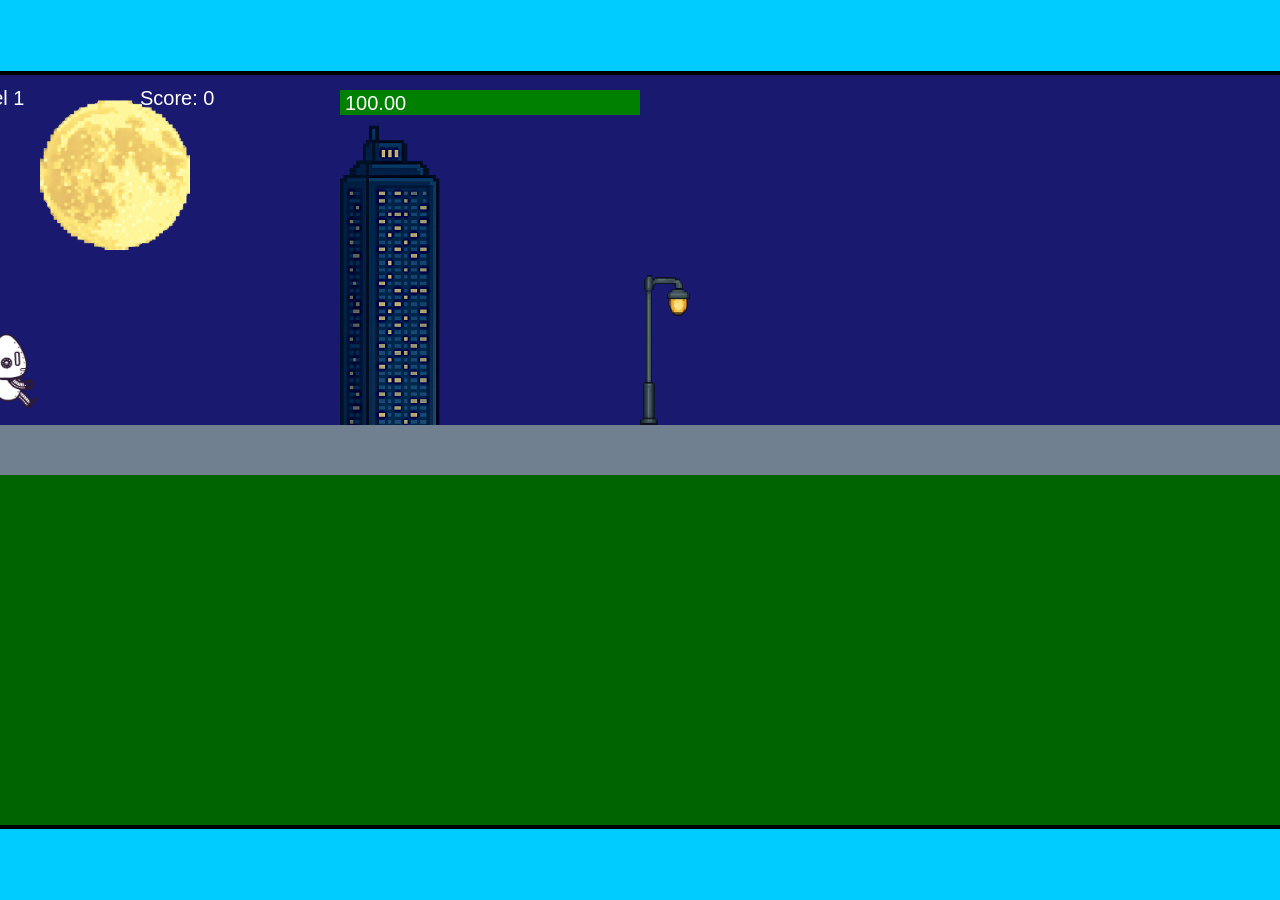
<file: fsd-projects/runtime/index.html>
<!DOCTYPE html>
<html lang="en">
  <head>
    <meta charset="UTF-8" />
    <meta name="viewport" content="width=device-width, initial-scale=1.0" />
    <title>Runtime Neo</title>
    <link rel="stylesheet" href="runtime.css" />
    <script src="https://code.jquery.com/jquery-3.1.0.js"></script>
    <script src="setup.js"></script>
    <script src="levels.js"></script>
    <script src="scenery.js"></script>
    <script src="student.js"></script>
    <script src="main.js"></script>
  </head>
  <body id="body">
    <canvas id="gameCanvas" width="1400" height="750"></canvas>
    <img id="player" src="images/halle.png" />
    <img id="projectile" src="images/projectile.png" />
    <img id="basicPlatform" src="images/interactable/basicPlatform.png" />
    <img id="spikes" src="images/interactable/spikes.png" />
    <img id="bug" src="images/interactable/bug.png" />
    <img id="healthUp" src="images/interactable/healthUp.png" />
    <img id="flag" src="images/interactable/flag.png" />
    <img id="moon" src="images/backgrounds/moon.png" />
    <img id="building" src="images/backgrounds/building.png" />
    <img id="lamp" src="images/backgrounds/lamp.png" />
  </body>
</html>
</file>
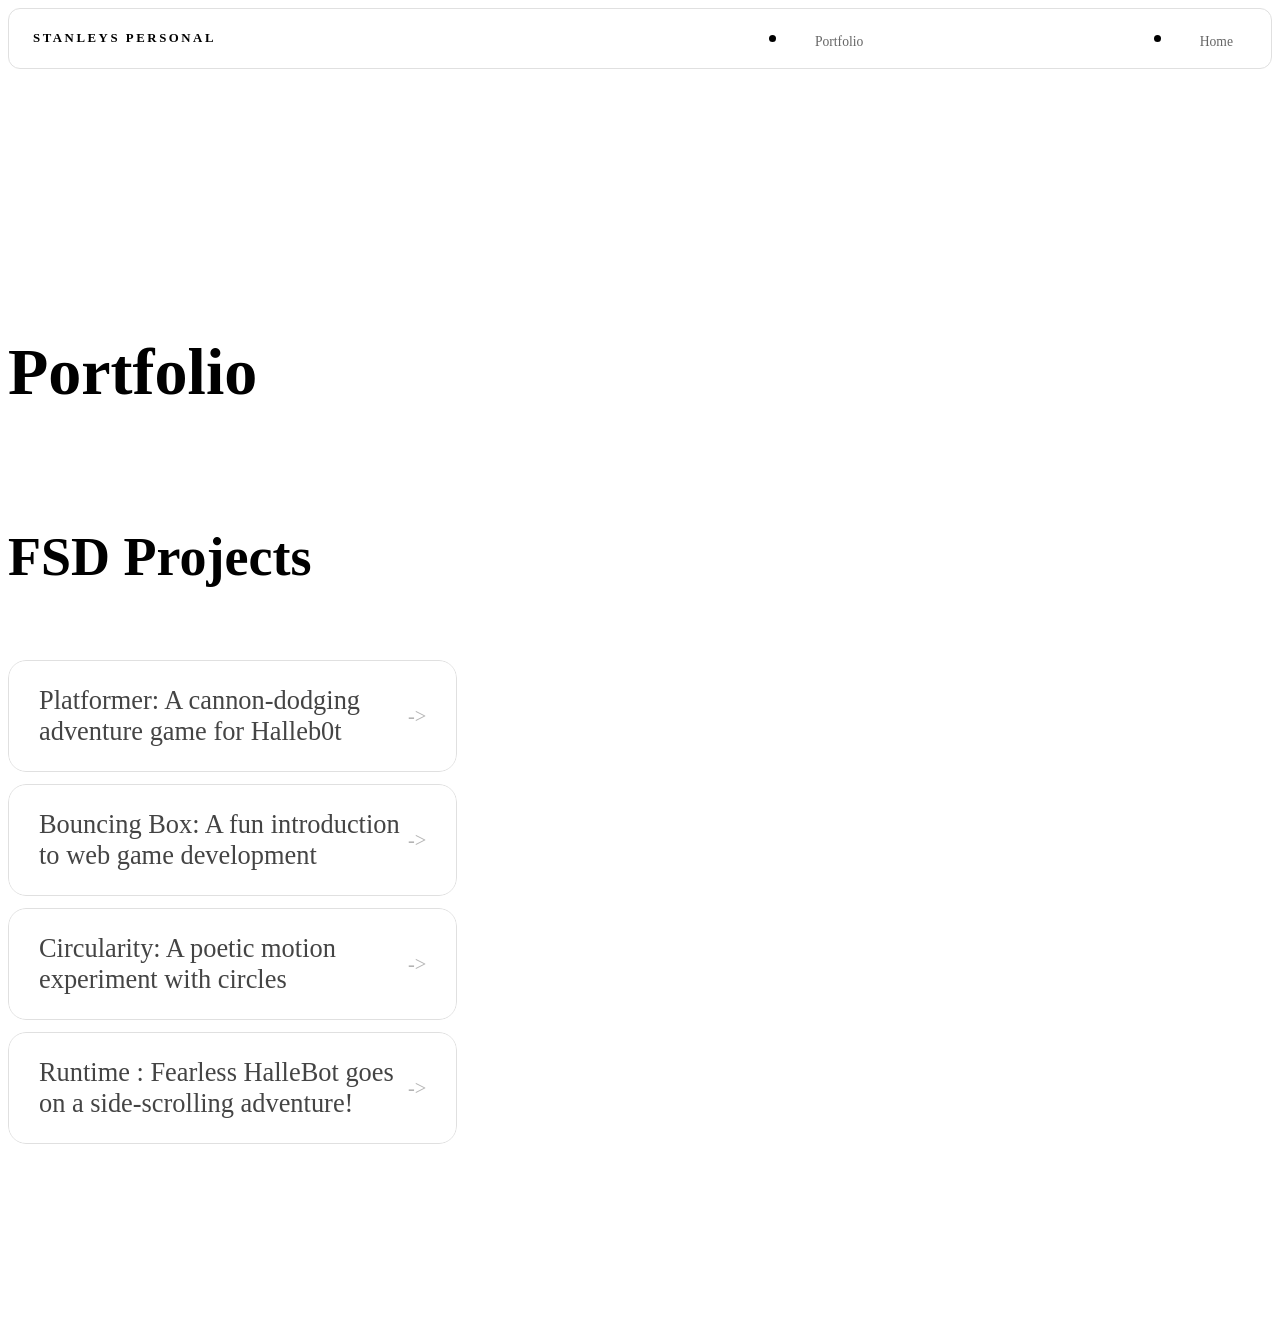
<file: portfolio.html>
<!DOCTYPE html>
<html>
<head>
<title>Your Name's Website</title>
<link rel="stylesheet" href="style.css" />
</head>
<body>
<!-- All content goes here -->
<div id="all-contents">
  <nav>
    <h1>Stanleys personal</h1>
    <ul id="nav-ul">
      </ul>
      <li class="nav-li">
<a href="portfolio.html">Portfolio</a>
</li>
      <li class="nav-li">
<a href="index.html">Home</a>
</li>
</nav>
<main>
  <div class="content">
<h1>Portfolio</h1>
<h3>FSD Projects</h3>
<ul id="portfolio">
  <li>
<a href="fsd-projects/platformer/">Platformer: A cannon-dodging adventure game for Halleb0t</a>
</li>
<li>
<a href="fsd-projects/bouncing-box/">Bouncing Box: A fun introduction to web game development</a>
</li>
<li>
<a href="fsd-projects/circularity/">Circularity: A poetic motion experiment with circles</a>
</li>
<li>
<a href="fsd-projects/runtime/">Runtime : Fearless HalleBot goes on a side-scrolling adventure!</a>
</li>
</ul>
<!-- ASD Projects will go here -->
</div>
</main>
</div>
</div>
</body>
</html>
</file>
<file: fsd-projects/runtime/runtime.css>
/* runtime.css */
/* Styles for Runtime Neo auto-runner game */

img {
  display: none;
}

#gameCanvas {
  position: absolute;
  border: 4px solid #000;
  top: 50%;
  left: 50%;
  transform: translate(-50%, -50%);
}

body {
  margin: 0;
  background-color: #00ccff;
  font-family: Arial, sans-serif;
  text-align: center;
  overflow: hidden;
}
</file>
<file: style.css>
main {
display: grid;
grid-template-columns: minmax(220px, 1fr) minmax(420px, 1.6fr);
align-items: center;
min-height: calc(100vh - 160px);
gap: clamp(32px, 5vw, 80px);
}
.sidebar {
width: 100%;
}
.content {
display: flex;
flex-direction: column;
align-items: flex-start;
gap: 12px;
}
h2 {
margin: 0;
font-size: clamp(4rem, 10vw, 7rem);
line-height: 0.9;
font-weight: 900;
letter-spacing: -0.04em;
text-transform: uppercase;
color: #000;
}
.content > p {
margin: 0;
color: #999;
font-size: 0.9rem;
text-transform: uppercase;
letter-spacing: 0.15em;
line-height: 1.4;
}
h2 {
color: #f80029; /* bright accent */
}
.content p {
color: #1a40da;
}
#interests {
margin-top: 32px;
width: 100%;
}
#interests h3 {
margin: 0 0 12px;
font-size: 0.75rem;
font-weight: 700;
text-transform: uppercase;
letter-spacing: 0.2em;
color: #ed0000;
}
#interests ul {
list-style: none;
margin: 0;
padding: 0;
display: flex;
flex-wrap: wrap;
gap: 8px;
}
#interests li {
color: #000000;
font-size: 1rem;
font-weight: 600;
padding: 10px 20px;
background: #f7ef05;
border: 1px solid #0c0505;
border-radius: 100px;
transition:
background 0.25s ease,
color 0.25s ease,
transform 0.25s ease;
cursor: default;
}
#interests li:hover {
background: #000000;
color: #ffffff;

border-color: #000;
transform: translateY(-2px);
}
.sidebar-img {
width: 100%;
max-width: 760px;
aspect-ratio: 3 / 4;
object-fit: cover;
display: block;
border-radius: 16px;
filter: grayscale(100%);
box-shadow: 0 8px 30px rgba(0, 0, 0, 0.12);
transition:
filter 0.4s ease,
transform 0.4s ease,
box-shadow 0.4s ease;
}
.sidebar-img:hover {
filter: grayscale(0%);
transform: translateY(-4px);
box-shadow: 0 16px 40px rgba(0, 0, 0, 0.18);
}
nav {
display: flex;
justify-content: space-between;
align-items: center;
margin-bottom: 48px;
padding: 16px 24px;
background: #fff;
border: 1px solid #e0e0e0;
border-radius: 12px;
}
nav h1 {
margin: 0;
font-size: 0.8rem;
font-weight: 700;
text-transform: uppercase;
letter-spacing: 0.2em;
color: #000;
}
#nav-ul {
list-style: none;
display: flex;
gap: 8px;
margin: 0;
padding: 0;
}
.nav-li a {
color: #666;
text-decoration: none;
font-size: 0.85rem;
font-weight: 500;
padding: 6px 14px;
border-radius: 8px;
transition:
background 0.25s ease,
color 0.25s ease;
}
.nav-li a:hover {
background: #000;
color: #fff;
}
nav {
display: flex;
justify-content: space-between;
align-items: center;
margin-bottom: 48px;
padding: 16px 24px;
background: #fff;
border: 1px solid #e0e0e0;
border-radius: 12px;
}
nav h1 {
margin: 0;
font-size: 0.8rem;
font-weight: 700;
text-transform: uppercase;
letter-spacing: 0.2em;
color: #000;
}
#nav-ul {
list-style: none;
display: flex;
gap: 8px;
margin: 0;
padding: 0;
}
.nav-li a {
color: #666;
text-decoration: none;
font-size: 0.85rem;
font-weight: 500;
padding: 6px 14px;
border-radius: 8px;
transition:
background 0.25s ease,
color 0.25s ease;
}
.nav-li a:hover {
background: #000;
color: #fff;
}

/* portfolio */

main {
display: grid;
grid-template-columns: minmax(220px, 1fr) minmax(420px, 1.6fr);
align-items: center;
min-height: calc(100vh - 160px);
gap: clamp(32px, 5vw, 80px);
}
.sidebar {
width: 100%;
}
.content {
display: flex;
flex-direction: column;
align-items: flex-start;
gap: 12px;
}
h2 {
margin: 0;
font-size: clamp(4rem, 10vw, 7rem);
line-height: 0.9;
font-weight: 900;
letter-spacing: -0.04em;
text-transform: uppercase;
color: #000;
}
.content > p {
margin: 0;
color: #999;
font-size: 0.9rem;
text-transform: uppercase;
letter-spacing: 0.15em;
line-height: 1.4;
}
h2 {
color: #f80029; /* bright accent */
}
.content p {
color: #1a40da;
}
#interests {
margin-top: 32px;
width: 100%;
}
#interests h3 {
margin: 0 0 12px;
font-size: 0.75rem;
font-weight: 700;
text-transform: uppercase;
letter-spacing: 0.2em;
color: #ed0000;
}
#interests ul {
list-style: none;
margin: 0;
padding: 0;
display: flex;
flex-wrap: wrap;
gap: 8px;
}
#interests li {
color: #000000;
font-size: 1rem;
font-weight: 600;
padding: 10px 20px;
background: #f7ef05;
border: 1px solid #0c0505;
border-radius: 100px;
transition:
background 0.25s ease,
color 0.25s ease,
transform 0.25s ease;
cursor: default;
}
#interests li:hover {
background: #000000;
color: #ffffff;

border-color: #000;
transform: translateY(-2px);
}
.sidebar-img {
width: 100%;
max-width: 760px;
aspect-ratio: 3 / 4;
object-fit: cover;
display: block;
border-radius: 16px;
filter: grayscale(100%);
box-shadow: 0 8px 30px rgba(0, 0, 0, 0.12);
transition:
filter 0.4s ease,
transform 0.4s ease,
box-shadow 0.4s ease;
}
.sidebar-img:hover {
filter: grayscale(0%);
transform: translateY(-4px);
box-shadow: 0 16px 40px rgba(0, 0, 0, 0.18);
}
nav {
display: flex;
justify-content: space-between;
align-items: center;
margin-bottom: 48px;
padding: 16px 24px;
background: #fff;
border: 1px solid #e0e0e0;
border-radius: 12px;
}
nav h1 {
margin: 0;
font-size: 0.8rem;
font-weight: 700;
text-transform: uppercase;
letter-spacing: 0.2em;
color: #000;
}
#nav-ul {
list-style: none;
display: flex;
gap: 8px;
margin: 0;
padding: 0;
}
.nav-li a {
color: #666;
text-decoration: none;
font-size: 0.85rem;
font-weight: 500;
padding: 6px 14px;
border-radius: 8px;
transition:
background 0.25s ease,
color 0.25s ease;
}
.nav-li a:hover {
background: #000;
color: #fff;
}
nav {
display: flex;
justify-content: space-between;
align-items: center;
margin-bottom: 48px;
padding: 16px 24px;
background: #fff;
border: 1px solid #e0e0e0;
border-radius: 12px;
}
nav h1 {
margin: 0;
font-size: 0.8rem;
font-weight: 700;
text-transform: uppercase;
letter-spacing: 0.2em;
color: #000;
}
#nav-ul {
list-style: none;
display: flex;
gap: 8px;
margin: 0;
padding: 0;
}
.nav-li a {
color: #666;
text-decoration: none;
font-size: 0.85rem;
font-weight: 500;
padding: 6px 14px;
border-radius: 8px;
transition:
background 0.25s ease,
color 0.25s ease;
}
.nav-li a:hover {
background: #000;
color: #fff;
}
/* Portfolio styles */
.content h1 {
color: black;
}
#portfolio {
list-style: none;
margin: 0;
padding: 0;
width: 100%;
display: flex;
flex-direction: column;
gap: 8px;
}
#portfolio li {
border-radius: 12px;
overflow: hidden;
}
#portfolio a {
display: flex;
justify-content: space-between;
align-items: center;
text-decoration: none;
color: #444;
padding: 16px 20px;
font-size: 1.1rem;
font-weight: 500;
background: #fff;
border: 1px solid #e0e0e0;
border-radius: 12px;
transition: background 0.25s ease, color 0.25s ease, transform 0.25s ease;
}
#portfolio a:hover {
background: #000;
color: #fff;
transform: translateX(4px);
}
#portfolio a::after {
content: "->";
font-size: 0.85rem;
opacity: 0.4;
transition: opacity 0.25s ease;

white-space: nowrap;
}
#portfolio a:hover::after {
opacity: 1;
}
main {
height: 100ch;
zoom: 1.5;
display: grid;
}
h1 {

font-size: 44px;
}
h2 {
font-size: 42px;
}
h3 {
font-size: 36px;
}
#all-contents {
height: 100ch;
margin: none;
}
a {
font-size: 42px;
}
.sidebar {
margin-right: 0px;
justify-content: center;
align-items: center;
}
.sidebar-img {
width: 100%;
}
p,
li {
font-size: 24px;
}
.content {
align-content: center;
justify-content: center;
}
</file>
